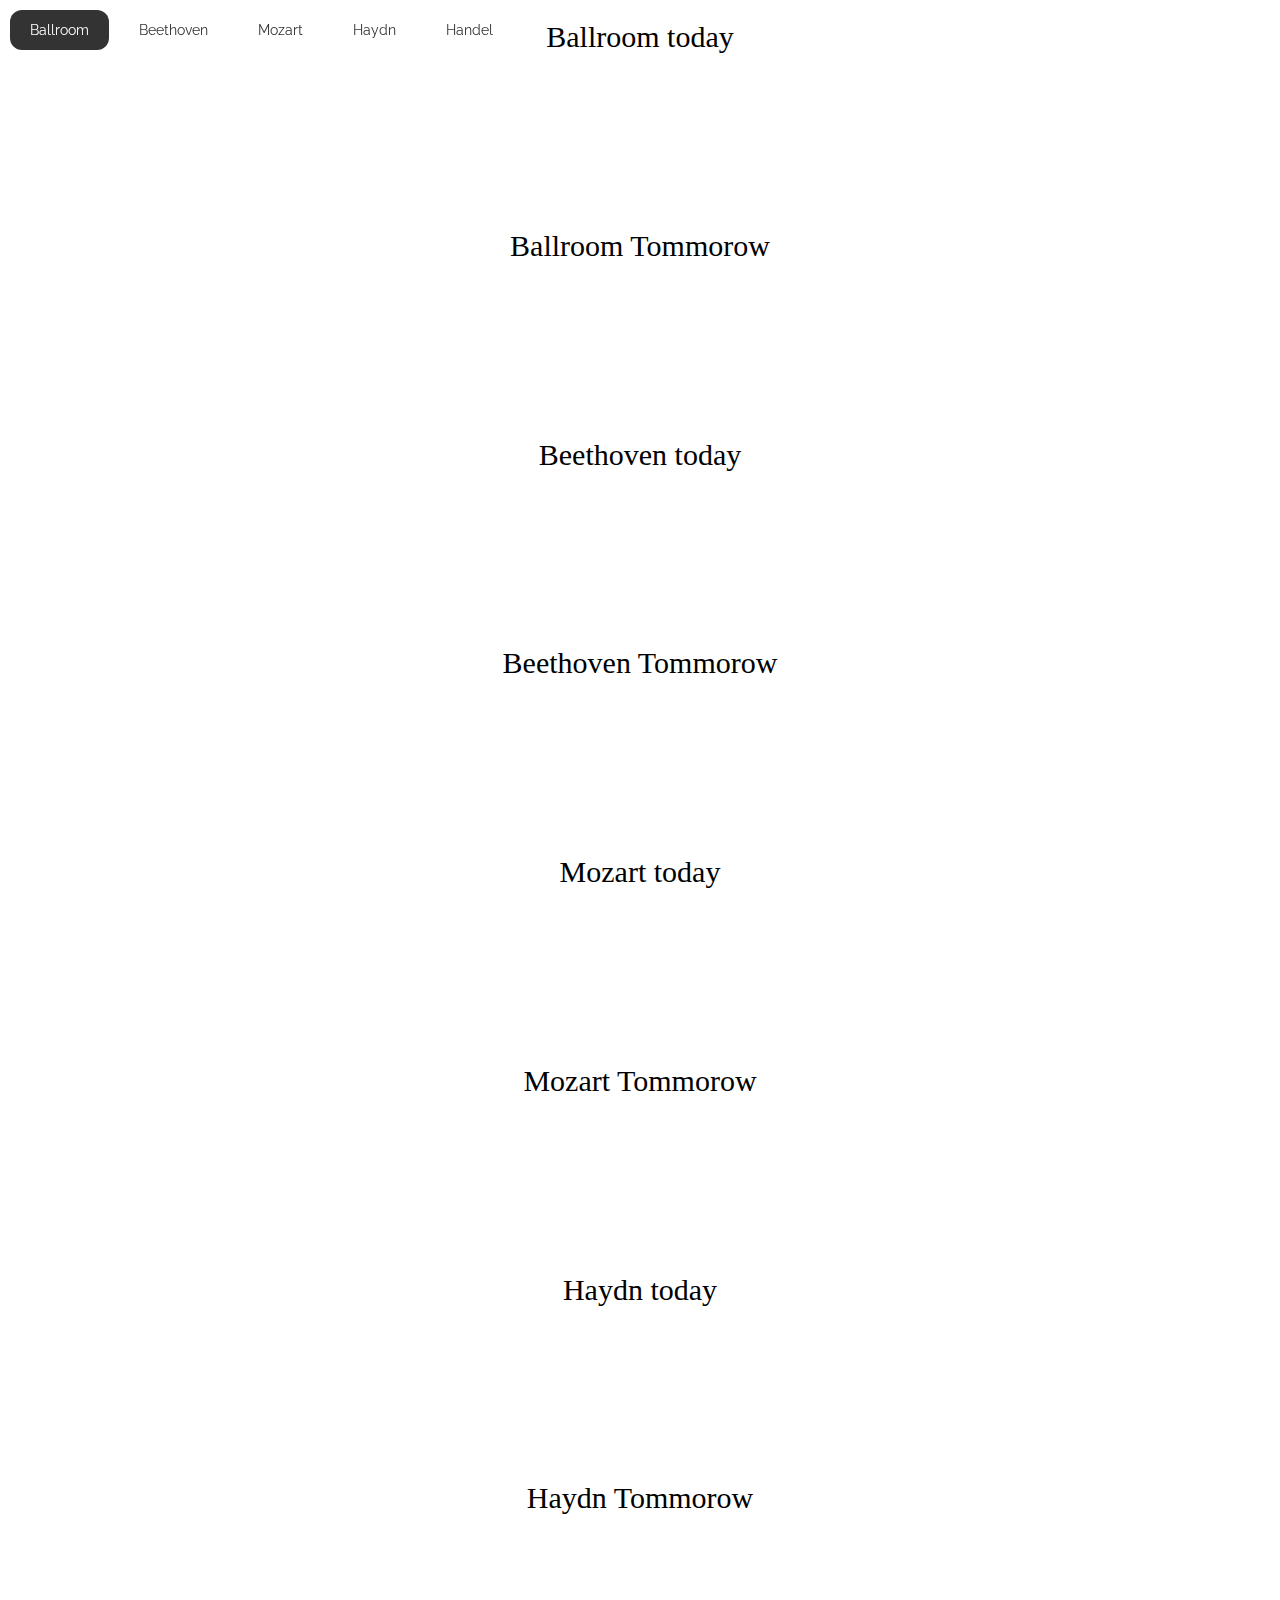
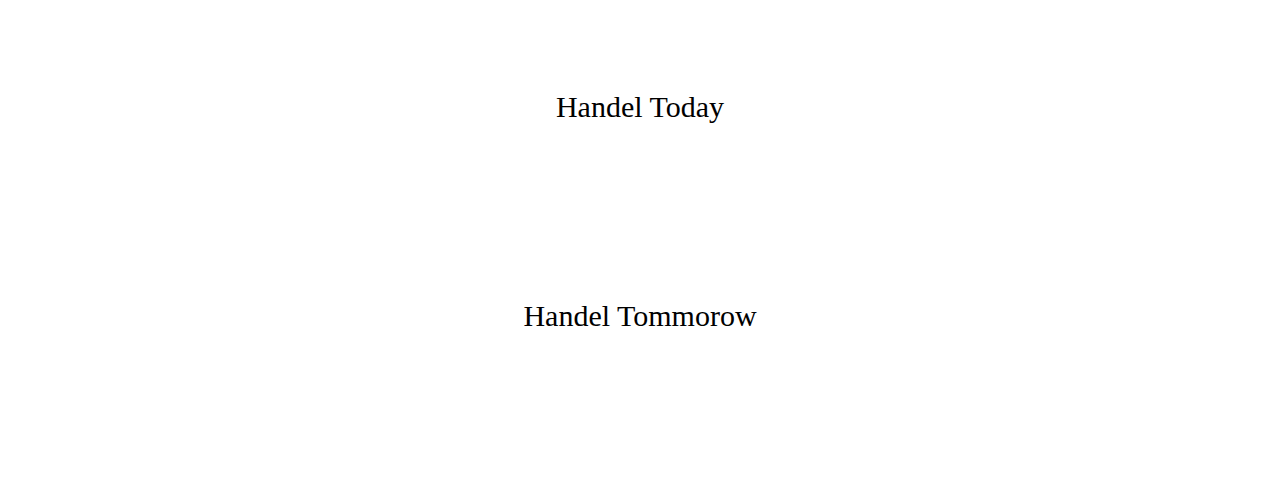
<file: index.html>
<!doctype html>
<html lang="en">
<head>
    <meta charset="UTF-8">
    <title>PSAV</title>
    
    <!-- FullpageJS requirements -->
    <link rel="stylesheet" type="text/css" href="jquery.fullPage.css" />
    <script src="https://ajax.aspnetcdn.com/ajax/jQuery/jquery-3.1.1.min.js"></script>
    <script type="text/javascript" src="jquery.fullPage.js"></script>
    
    <!-- Google fonts -->
    <link href="https://fonts.googleapis.com/css?family=Raleway" rel="stylesheet">

    
    <!-- Bootstrap -->
    <meta name="viewport" content="width=device-width, initial-scale=1">
    <link rel="stylesheet" href="https://maxcdn.bootstrapcdn.com/bootstrap/3.3.7/css/bootstrap.min.css">
    <script src="https://maxcdn.bootstrapcdn.com/bootstrap/3.3.7/js/bootstrap.min.js"></script>
    
    
</head>


<body>
    
<!-- Initiate FullPage JS-->    
<script type="text/javascript" >
$(document).ready(function() {
    $('#fullpage').fullpage({
        //Navigation
        menu: '#menu',
        lockAnchors: false,
        anchors:['page1', 'page2', 'page3', 'page4','page5'],
        navigation: false,
        navigationPosition: 'left',
        navigationTooltips: ['WELCOME', 'ABOUT'],
        showActiveTooltip: true,
        slidesNavigation: true,
        slidesNavPosition: 'bottom',

        //Scrolling
        css3: true,
        scrollingSpeed: 700,
        autoScrolling: false,
        fitToSection: true,
        fitToSectionDelay: 1000,
        scrollBar: false,
        easing: 'easeInOutCubic',
        easingcss3: 'ease',
        loopBottom: false,
        loopTop: false,
        loopHorizontal: true,
        continuousVertical: false,
        continuousHorizontal: false,
        scrollHorizontally: false,
        interlockedSlides: false,
        resetSliders: false,
        fadingEffect: false,
        normalScrollElements: '#element1, .element2',
        scrollOverflow: false,
        scrollOverflowOptions: null,
        touchSensitivity: 15,
        normalScrollElementTouchThreshold: 5,
        bigSectionsDestination: null,

        //Accessibility
        keyboardScrolling: true,
        animateAnchor: true,
        recordHistory: true,

        //Design
        controlArrows: true,
        verticalCentered: true,
        sectionsColor : ['#a5a5a4', '#a5a5a4','#a5a5a4','#a5a5a4','#a5a5a4'],
        paddingTop: '1em',
        paddingBottom: '10px',
        fixedElements: '#header, .footer',
        responsiveWidth: 0,
        responsiveHeight: 0,
        responsiveSlides: false,

        //Custom selectors
        sectionSelector: '.section',
        slideSelector: '.slide',

        //events
        onLeave: function(index, nextIndex, direction){},
        afterLoad: function(anchorLink, index){},
        afterRender: function(){
                                         
                                },
        afterResize: function(){},
        afterResponsive: function(isResponsive){},
        afterSlideLoad: function(anchorLink, index, slideAnchor, slideIndex){},
        onSlideLeave: function(anchorLink, index, slideIndex, direction, nextSlideIndex){}
    });
});
    </script>
    

    
   <div id="fullpage">

    
        <!--room 1 start-->
        <div class="section" data-anchor="page1">
            <!--slide start-->
            <div class="slide">
               <h2 style = color:black>Ballroom today</h2>
                                    <!--boot strap-->
                                   <div class="container">
                                        <div class="row">
                                            <div class="col-sm-4">
                                              <h3>GROUP</h3>
                                              <h4>National Grid</h4>
                                              <h4>Time: 8am - 5pm</h4>
                                              <h4>Contact: Mary Elms</h4>
                                            </div>
                                            <div class="col-sm-4">
                                              <h3>AV Set</h3>
                                              <h4>Data Support</h4>
                                              <h4>Wireless Mouse</h4>
                                            </div>
                                            <div class="col-sm-4">
                                              <h3>Notes</h3>
                                              <h4>Client has VIP status</h4>
                                              <h4>may ask for wireless mouse</h4>
                                            </div>
                                         </div>
                                    </div><!--end boot strap-->
                                    
              
            </div><!--end room slide day--> 
            
            <!--slide start-->
            <div class="slide">
               <h2 style = color:black>Ballroom Tommorow</h2>
                                    <!--boot strap-->
                                   <div class="container">
                                        <div class="row">
                                            <div class="col-sm-4">
                                              <h3>GROUP</h3>
                                              <h4>FM Global</h4>
                                              <h4>Time: 9am - 3pm</h4>
                                              <h4>Contact: Donna Ells</h4>
                                            </div>
                                            <div class="col-sm-4">
                                              <h3>AV Set</h3>
                                              <h4>Data Display</h4>
                                              <h4>Wireless Mouse</h4>
                                               <h4>4 Lavaliers</h4>
                                            </div>
                                            <div class="col-sm-4">
                                              <h3>Notes</h3>
                                              <h4>Client very nervouse</h4>
                                              <h4>Wants to meet at 8am</h4>
                                            </div>
                                         </div>
                                    </div><!--end boot strap-->
                                    
              
            </div><!--end room slide day--> 
        
        </div> <!--end room -->   
        
        
        <!--room 1 start-->
        <div class="section" data-anchor="page2">
            <!--slide start-->
            <div class="slide">
               <h2 style = color:black>Beethoven today</h2>
                                    <!--boot strap-->
                                   <div class="container">
                                        <div class="row">
                                            <div class="col-sm-4">
                                              <h3>GROUP</h3>
                                              <h4>National Grid</h4>
                                              <h4>Time: 8am - 5pm</h4>
                                              <h4>Contact: Mary Elms</h4>
                                            </div>
                                            <div class="col-sm-4">
                                              <h3>AV Set</h3>
                                              <h4>Data Support</h4>
                                              <h4>Wireless Mouse</h4>
                                            </div>
                                            <div class="col-sm-4">
                                              <h3>Notes</h3>
                                              <h4>Client has VIP status</h4>
                                              <h4>may ask for wireless mouse</h4>
                                              <h4>Break out from Ballroom</h4>
                                            </div>
                                         </div>
                                    </div><!--end boot strap-->
                                    
              
            </div><!--end room slide day--> 
            
            <!--slide start-->
            <div class="slide">
               <h2 style = color:black>Beethoven Tommorow</h2>
                                    <!--boot strap-->
                                   <div class="container">
                                        <div class="row">
                                            <div class="col-sm-4">
                                              <h3>GROUP</h3>
                                              <h4>Smith/Johnsone Wedding</h4>
                                              <h4>Time: 7pm - 12am</h4>
                                              <h4>Contact: Mike Johnson</h4>
                                            </div>
                                            <div class="col-sm-4">
                                              <h3>AV Set</h3>
                                              <h4>NO AV NEDDED</h4>
                                             
                                            </div>
                                            <div class="col-sm-4">
                                              <h3>Notes</h3>
                                              <h4>Late night turn</h4>
                                              <h4>need to set for next day</h4>
                                            </div>
                                         </div>
                                    </div><!--end boot strap-->
                                    
              
            </div><!--end room slide day--> 
        
        </div> <!--end room -->          
        









        <!--room 1 start-->
        <div class="section" data-anchor="page3">
            <!--slide start-->
            <div class="slide">
               <h2 style = color:black>Mozart today</h2>
                                    <!--boot strap-->
                                   <div class="container">
                                        <div class="row">
                                            <div class="col-sm-4">
                                              <h3>GROUP</h3>
                                              <h4>National Grid</h4>
                                              <h4>Time: 8am - 5pm</h4>
                                              <h4>Contact: Mary Elms</h4>
                                            </div>
                                            <div class="col-sm-4">
                                              <h3>AV Set</h3>
                                              <h4>Data Support</h4>
                                              <h4>Wireless Mouse</h4>
                                              <h4>May ask for more flip charts</h4>
                                            </div>
                                            <div class="col-sm-4">
                                              <h3>Notes</h3>
                                              <h4>May ask for flip more flip charts</h4>
                                              <h4>This is a Carry Over</h4>
                                            </div>
                                         </div>
                                    </div><!--end boot strap-->
                                    
              
            </div><!--end room slide day--> 
            
            <!--slide start-->
            <div class="slide">
               <h2 style = color:black>Mozart Tommorow</h2>
                                    <!--boot strap-->
                                   <div class="container">
                                        <div class="row">
                                            <div class="col-sm-4">
                                              <h3>GROUP</h3>
                                              <h4>Astell Pharma</h4>
                                              <h4>Time: 8am - 5pm</h4>
                                              <h4>Contact: Don Markson</h4>
                                            </div>
                                            <div class="col-sm-4">
                                              <h3>AV Set</h3>
                                              <h4>Data Projector</h4>
                                              <h4>Wireless Mouse</h4>
                                              <h4>2 Flip Charts</h4>
                                              
                                            </div>
                                            <div class="col-sm-4">
                                              <h3>Notes</h3>
                                              <h4>Repeat Client</h4>
                                              <h4>Is leaving for offsite during lunch</h4>
                                            </div>
                                         </div>
                                    </div><!--end boot strap-->
                                    
              
            </div><!--end room slide day--> 
        
        </div> <!--end room -->  
        
        
        
        
        
        <!--room 1 start-->
        <div class="section" data-anchor="page4">
            <!--slide start-->
            <div class="slide">
               <h2 style = color:black>Haydn today</h2>
                                    <!--boot strap-->
                                   <div class="container">
                                        <div class="row">
                                            <div class="col-sm-4">
                                              <h3>GROUP</h3>
                                              <h4>RISD</h4>
                                              <h4>Time: 8am - 5pm</h4>
                                              <h4>Contact: Mark Ericson</h4>
                                            </div>
                                            <div class="col-sm-4">
                                              <h3>AV Set</h3>
                                              <h4>Data Dispaly</h4>
                                              <h4>Pipe and Drape</h4>
                                              <h4>10 LEDs set to light blue</h4>
                                            </div>
                                            <div class="col-sm-4">
                                              <h3>Notes</h3>
                                              <h4>graduation rehearsal</h4>
                                             
                                            </div>
                                         </div>
                                    </div><!--end boot strap-->
                                    
              
            </div><!--end room slide day--> 
            
            <!--slide start-->
            <div class="slide">
               <h2 style = color:black>Haydn Tommorow</h2>
                                    <!--boot strap-->
                                   <div class="container">
                                        <div class="row">
                                            <div class="col-sm-4">
                                              <h3>GROUP</h3>
                                              <h4>National Grid</h4>
                                              <h4>Time: 8am - 5pm</h4>
                                              <h4>Contact: Mary Elms</h4>
                                            </div>
                                            <div class="col-sm-4">
                                              <h3>AV Set</h3>
                                              <h4>Data Support</h4>
                                              <h4>Wireless Mouse</h4>
                                            </div>
                                            <div class="col-sm-4">
                                              <h3>Notes</h3>
                                              <h4>Client has VIP status</h4>
                                              <h4>may ask for wireless mouse</h4>
                                            </div>
                                         </div>
                                    </div><!--end boot strap-->
                                    
              
            </div><!--end room slide day--> 
        
        </div> <!--end room -->  
        




        <!--room 1 start-->
        <div class="section" data-anchor="page5">
            <!--slide start-->
            <div class="slide">
               <h2 style = color:black>Handel Today</h2>
                                    <!--boot strap-->
                                   <div class="container">
                                        <div class="row">
                                            <div class="col-sm-4">
                                              <h3>GROUP</h3>
                                              <h4>National Grid</h4>
                                              <h4>Time: 8am - 5pm</h4>
                                              <h4>Contact: Mary Elms</h4>
                                            </div>
                                            <div class="col-sm-4">
                                              <h3>AV Set</h3>
                                              <h4>Data Support</h4>
                                              <h4>Wireless Mouse</h4>
                                            </div>
                                            <div class="col-sm-4">
                                              <h3>Notes</h3>
                                              <h4>Client has VIP status</h4>
                                              <h4>may ask for wireless mouse</h4>
                                            </div>
                                         </div>
                                    </div><!--end boot strap-->
                                    
              
            </div><!--end room slide day--> 
            
            <!--slide start-->
            <div class="slide">
               <h2 style = color:black>Handel Tommorow</h2>
                                    <!--boot strap-->
                                   <div class="container">
                                        <div class="row">
                                            <div class="col-sm-4">
                                              <h3>GROUP</h3>
                                              <h4>National Grid</h4>
                                              <h4>Time: 8am - 5pm</h4>
                                              <h4>Contact: Mary Elms</h4>
                                            </div>
                                            <div class="col-sm-4">
                                              <h3>AV Set</h3>
                                              <h4>Data Support</h4>
                                              <h4>Wireless Mouse</h4>
                                            </div>
                                            <div class="col-sm-4">
                                              <h3>Notes</h3>
                                              <h4>Client has VIP status</h4>
                                              <h4>may ask for wireless mouse</h4>
                                            </div>
                                         </div>
                                    </div><!--end boot strap-->
                                    
              
            </div><!--end room slide day--> 
        
        </div> <!--end room -->          
        
        
    </div> 
    
    
    
    
        <!--navigation menu --note: must be under video section or wont be visible-->        
        <ul id="menu">
	        <li data-menuanchor="page1" class="active"><a href="#page1">Ballroom</a></li>
        	<li data-menuanchor="page2"><a href="#page2">Beethoven</a></li>
	        <li data-menuanchor="page3"><a href="#page3">Mozart</a></li>
	        <li data-menuanchor="page4"><a href="#page4">Haydn</a></li>
	        <li data-menuanchor="page5"><a href="#page5">Handel</a></li>
        </ul>
        
<!--analytics-->               
<script>
  (function(i,s,o,g,r,a,m){i['GoogleAnalyticsObject']=r;i[r]=i[r]||function(){
  (i[r].q=i[r].q||[]).push(arguments)},i[r].l=1*new Date();a=s.createElement(o),
  m=s.getElementsByTagName(o)[0];a.async=1;a.src=g;m.parentNode.insertBefore(a,m)
  })(window,document,'script','https://www.google-analytics.com/analytics.js','ga');

  ga('create', 'UA-87368091-1', 'auto');
  ga('send', 'pageview');

</script>        
      
</body>
<!--11/15/2016 original commit-->   
</html>
</file>
